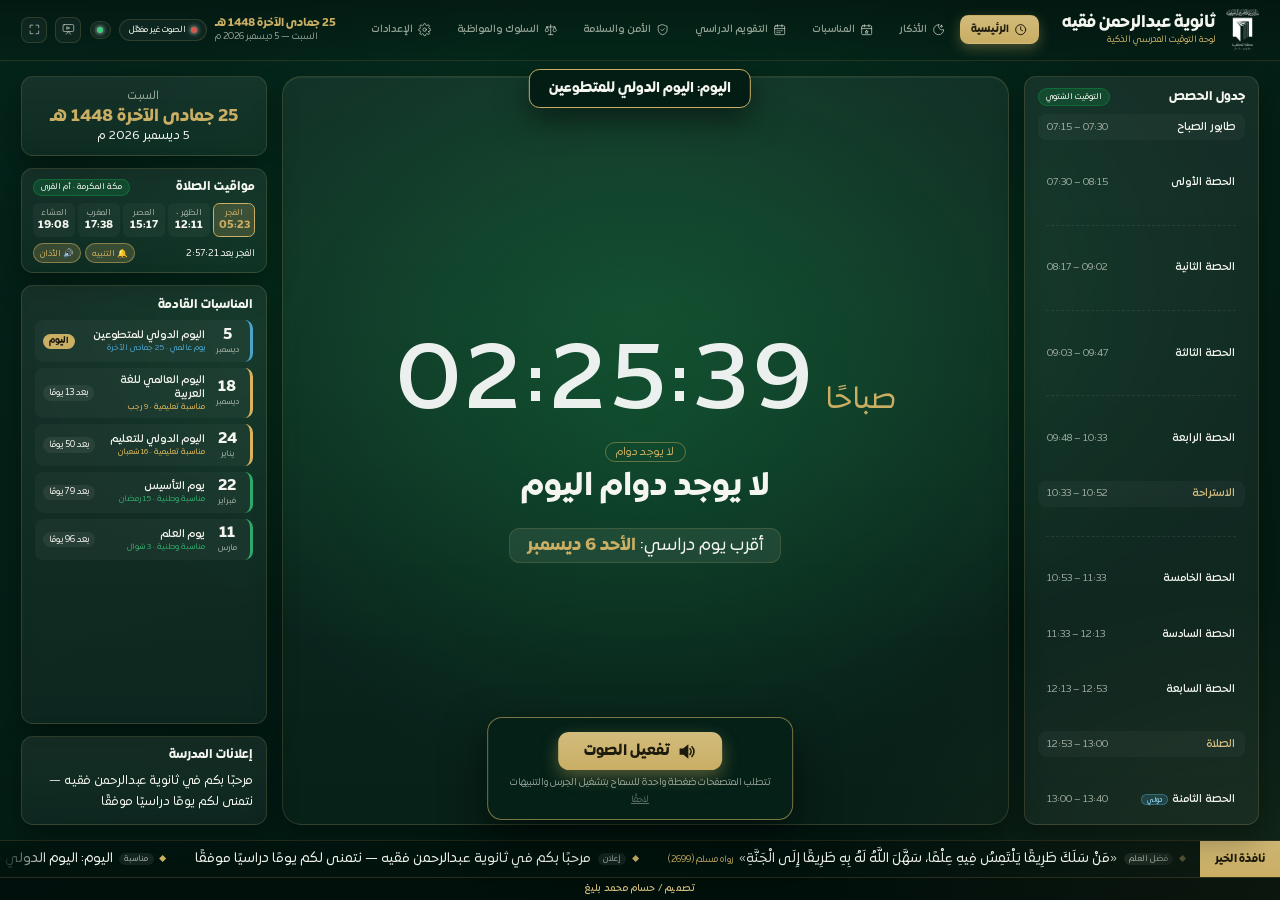
<file: index.html>
<!DOCTYPE html>
<html lang="ar" dir="rtl">
<head>
  <meta charset="UTF-8">
  <meta name="viewport" content="width=device-width, initial-scale=1">
  <title>لوحة التوقيت — ثانوية عبدالرحمن فقيه</title>
  <link rel="icon" href="assets/img/logo-green.png">
  <link rel="stylesheet" href="css/base.css">
  <link rel="stylesheet" href="css/home.css">
  <link rel="stylesheet" href="css/azkar.css">
  <link rel="stylesheet" href="css/settings.css">
  <link rel="stylesheet" href="css/pages.css">
</head>
<body>
<div class="app" id="app" data-view="home">

  <!-- ============================ الشريط العلوي ============================ -->
  <header class="topbar">
    <div class="brand">
      <img class="brand-logo" src="assets/img/logo-white.png" alt="شعار مدارس عبدالرحمن فقيه">
      <div class="brand-text">
        <div class="brand-name" data-bind="schoolName">ثانوية عبدالرحمن فقيه</div>
        <div class="brand-sub" data-bind="schoolSubtitle">لوحة التوقيت المدرسي الذكية</div>
      </div>
    </div>

    <nav class="tabs" id="tabs" aria-label="التبويبات الرئيسية"></nav>

    <div class="status">
      <div class="dates">
        <div class="date-hijri" id="dateHijri">—</div>
        <div class="date-greg" id="dateGreg">—</div>
      </div>
      <button class="status-btn" id="soundStatus" title="حالة الصوت">
        <span class="dot"></span><span class="status-label">الصوت متوقف</span>
      </button>
      <span class="status-pill" id="netStatus" title="حالة الاتصال"><span class="dot"></span></span>
      <button class="icon-btn present-btn" id="presentBtn" title="العرض التلقائي" aria-label="العرض التلقائي"></button>
      <button class="icon-btn" id="fullscreenBtn" title="ملء الشاشة (F)" aria-label="ملء الشاشة"></button>
    </div>
  </header>

  <!-- ================= شريط التوقيت المصغّر (يظهر في كل التبويبات عدا الرئيسية) ================= -->
  <div class="time-strip" id="timeStrip" aria-live="polite">
    <div class="ts-clock"><span id="tsClock">--:--:--</span><small id="tsSuffix"></small></div>
    <div class="ts-sep"></div>
    <div class="ts-period" id="tsPeriod">—</div>
    <div class="ts-count" id="tsCount">--:--</div>
    <div class="ts-bar"><span id="tsBar"></span></div>
    <div class="ts-next" id="tsNext"></div>
    <button class="ts-home" id="tsHome">العودة للتوقيت</button>
  </div>

  <!-- ============================ المحتوى ============================ -->
  <main class="views" id="views">

    <!-- الرئيسية -->
    <section class="view view-home" id="view-home" data-view="home">
      <aside class="panel schedule-panel">
        <div class="panel-head">
          <h2>جدول الحصص</h2>
          <span class="chip" id="profileChip">التوقيت الشتوي</span>
        </div>
        <ol class="schedule" id="scheduleList"></ol>
      </aside>

      <div class="hero" id="hero">
        <div class="hero-clock">
          <span class="hero-clock-time" id="clock">--:--:--</span>
          <span class="hero-clock-suffix" id="clockSuffix"></span>
        </div>
        <div class="hero-state">
          <span class="hero-kind" id="stateKind">الحصة الحالية</span>
          <h1 class="hero-title" id="stateTitle">—</h1>
        </div>
        <div class="hero-countdown-wrap">
          <div class="hero-countdown-label" id="countdownLabel">الوقت المتبقي</div>
          <div class="hero-countdown" id="countdown">--:--</div>
          <div class="hero-message" id="heroMessage"></div>
        </div>
        <div class="progress" id="progress"><span id="progressBar"></span></div>
        <div class="hero-times" id="heroTimes">
          <div><small>البداية</small><b id="startTime">--:--</b></div>
          <div><small>النهاية</small><b id="endTime">--:--</b></div>
        </div>
        <div class="hero-next" id="heroNext"></div>
        <div class="final-banner" id="finalBanner">تبقّت أقل من دقيقة على نهاية الفترة</div>
      </div>

      <aside class="side-col">
        <section class="panel azkar-mini" id="azkarMini" hidden>
          <div class="panel-head"><h2>أذكار الصباح</h2><span class="chip chip-gold">الطابور الصباحي</span></div>
          <div class="azkar-mini-body">
            <p class="azkar-mini-text" id="azkarMiniText"></p>
            <div class="azkar-mini-meta"><span id="azkarMiniCount"></span><span id="azkarMiniSource"></span></div>
          </div>
        </section>
        <section class="panel date-panel" id="datePanel">
          <div class="date-big-day" id="dayName">—</div>
          <div class="date-big-hijri" id="bigHijri">—</div>
          <div class="date-big-greg" id="bigGreg">—</div>
        </section>
        <section class="panel prayer-panel" id="prayerPanel"></section>
        <section class="panel occasions-panel" id="occasionsPanel">
          <div class="panel-head"><h2>المناسبات القادمة</h2></div>
          <ul class="occasions" id="occasionsList"></ul>
        </section>
        <section class="panel announce-panel">
          <div class="panel-head"><h2>إعلانات المدرسة</h2></div>
          <p class="announce-text" id="announceText"></p>
        </section>
      </aside>
    </section>

    <!-- الأذكار -->
    <section class="view view-azkar" id="view-azkar" data-view="azkar"></section>

    <!-- المناسبات، التقويم الدراسي، السلامة، السلوك -->
    <section class="view view-page" id="view-occasions" data-view="occasions"></section>
    <section class="view view-page" id="view-academic" data-view="academic"></section>
    <section class="view view-page" id="view-safety" data-view="safety"></section>
    <section class="view view-page" id="view-conduct" data-view="conduct"></section>

    <!-- الإعدادات -->
    <section class="view view-settings" id="view-settings" data-view="settings"></section>
  </main>

  <!-- ============================ الشريط المتحرك ============================ -->
  <div class="ticker" id="ticker">
    <div class="ticker-label">نافذة الخير</div>
    <div class="ticker-viewport"><div class="ticker-track" id="tickerTrack"></div></div>
  </div>

  <!-- ============================ التذييل الثابت ============================ -->
  <footer class="credit">تصميم / حسام محمد بليغ</footer>
</div>

<!-- زر تفعيل الصوت -->
<div class="sound-gate" id="soundGate">
  <button class="sound-gate-btn" id="soundGateBtn">
    <svg viewBox="0 0 24 24" aria-hidden="true"><path d="M4 9v6h4l5 4V5L8 9H4z"/><path d="M16 8.5a5 5 0 0 1 0 7M18.5 6a8.5 8.5 0 0 1 0 12" fill="none"/></svg>
    تفعيل الصوت
  </button>
  <p>تتطلب المتصفحات ضغطة واحدة للسماح بتشغيل الجرس والتنبيهات</p>
  <button class="sound-gate-later" id="soundGateLater">لاحقًا</button>
</div>

<!-- شريط الأذان -->
<div class="adhan-bar" id="adhanBar" hidden>
  <div><b id="adhanText"></b><small id="adhanNote"></small></div>
  <button class="btn btn-gold" id="adhanStop">إيقاف الأذان</button>
  <button class="btn" id="adhanClose">إغلاق</button>
</div>

<!-- إشعار التنبيه -->
<div class="toast" id="toast" role="status"></div>
<div class="sim-badge" id="simBadge" hidden></div>

<script src="js/config/default-settings.js"></script>
<script src="js/data/azkar.js"></script>
<script src="js/data/hadith.js"></script>
<script src="js/data/occasions.js"></script>
<script src="js/data/academic-calendar.js"></script>
<script src="js/data/safety.js"></script>
<script src="js/data/conduct.js"></script>
<script src="js/core/time.js"></script>
<script src="js/core/alerts.js"></script>
<script src="js/core/prayer.js"></script>
<script src="js/core/store.js"></script>
<script src="js/core/audio.js"></script>
<script src="js/ui/icons.js"></script>
<script src="js/ui/content.js"></script>
<script src="js/ui/home.js"></script>
<script src="js/ui/azkar.js"></script>
<script src="js/ui/calendar.js"></script>
<script src="js/ui/slides.js"></script>
<script src="js/ui/occasions.js"></script>
<script src="js/ui/academic.js"></script>
<script src="js/ui/safety.js"></script>
<script src="js/ui/conduct.js"></script>
<script src="js/ui/presentation.js"></script>
<script src="js/ui/settings.js"></script>
<script src="js/app.js"></script>
</body>
</html>
</file>
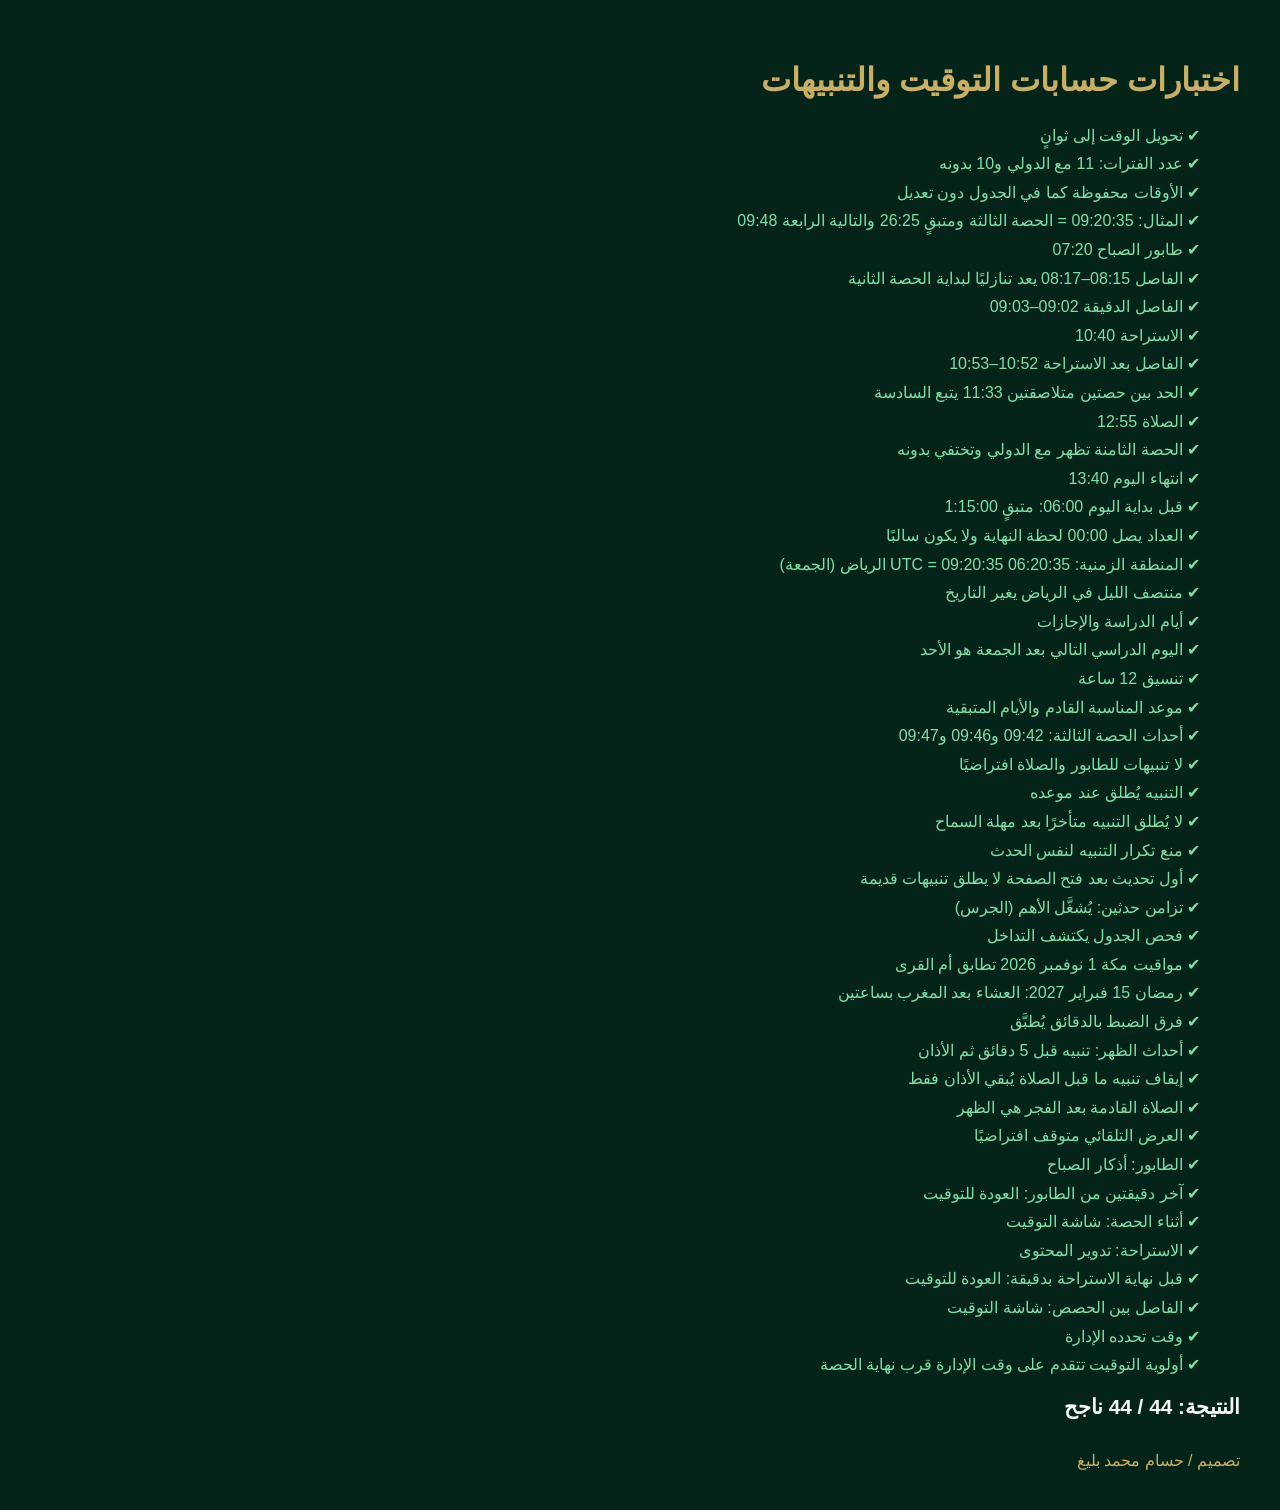
<file: tests/tests.html>
<!DOCTYPE html>
<html lang="ar" dir="rtl">
<head>
<meta charset="UTF-8">
<title>اختبارات التوقيت — ثانوية عبدالرحمن فقيه</title>
<style>
  body { font-family: 'Segoe UI', Tahoma, sans-serif; background: #04241a; color: #f4f6ef; padding: 2rem; }
  h1 { color: #c9ae63; }
  li { padding: .3rem 0; list-style: none; }
  .ok { color: #7fe0a6; } .fail { color: #f6b3a8; }
  small { display: block; color: #f6b3a8; margin-inline-start: 1.5rem; }
  #sum { font-size: 1.3rem; font-weight: bold; margin-top: 1rem; }
  footer { margin-top: 2rem; color: #c9ae63; }
</style>
</head>
<body>
<h1>اختبارات حسابات التوقيت والتنبيهات</h1>
<ul id="out"></ul>
<div id="sum"></div>
<footer>تصميم / حسام محمد بليغ</footer>
<script src="../js/config/default-settings.js"></script>
<script src="../js/core/time.js"></script>
<script src="../js/core/alerts.js"></script>
<script src="../js/ui/presentation.js"></script>
<script src="../js/core/prayer.js"></script>
<script src="timing.spec.js"></script>
<script>
  var out = document.getElementById('out');
  var r = FakiehTests.runTests(FakiehTime, FakiehAlerts, FAKIEH_DEFAULTS, function (ok, name, err) {
    var li = document.createElement('li');
    li.className = ok ? 'ok' : 'fail';
    li.textContent = (ok ? '✔ ' : '✘ ') + name;
    if (err) { var s = document.createElement('small'); s.textContent = err; li.appendChild(s); }
    out.appendChild(li);
  });
  document.getElementById('sum').textContent = 'النتيجة: ' + r.passed + ' / ' + r.total + ' ناجح' + (r.failed ? ' — ' + r.failed + ' فاشل' : '');
</script>
</body>
</html>
</file>
<file: css/base.css>
/* =========================================================================
   الأساس: الخطوط، الألوان، التخطيط العام، الشريط العلوي، التبويبات، التذييل
   كل المقاسات بوحدة rem، وحجم rem يتناسب مع الشاشة (16px عند 1920×1080 و32px عند 4K)
   ========================================================================= */
@font-face { font-family: 'Expo Arabic'; src: url('../fonts/ExpoArabic-Book.ttf') format('truetype'); font-weight: 400; font-display: swap; }
@font-face { font-family: 'Expo Arabic'; src: url('../fonts/ExpoArabic-Medium.ttf') format('truetype'); font-weight: 500; font-display: swap; }
@font-face { font-family: 'Expo Arabic'; src: url('../fonts/ExpoArabic-Bold.otf') format('opentype'); font-weight: 700; font-display: swap; }

:root {
  /* تُستبدل من لوحة الإعدادات */
  --bg: #04241a;
  --primary: #127a3e;
  --gold: #c9ae63;

  --bg-deep: color-mix(in srgb, var(--bg) 70%, #000);
  --gold-soft: color-mix(in srgb, var(--gold) 22%, transparent);
  --text: #f4f6ef;
  --muted: rgba(238, 240, 227, .62);
  --faint: rgba(238, 240, 227, .38);
  --line: rgba(201, 174, 99, .18);
  --glass: rgba(255, 255, 255, .045);
  --glass-strong: rgba(255, 255, 255, .075);
  --shadow: 0 1.2rem 2.8rem rgba(0, 0, 0, .35);
  --radius: 1.1rem;
  --ease: cubic-bezier(.22, .8, .24, 1);

  --font: 'Expo Arabic', 'Segoe UI', Tahoma, sans-serif;
  font-size: max(10px, min(calc(100vw / 120), calc(100vh / 67.5)));
}

* { box-sizing: border-box; margin: 0; padding: 0; }
html, body { height: 100%; }
body {
  font-family: var(--font);
  color: var(--text);
  background:
    radial-gradient(ellipse 70% 60% at 50% 35%, color-mix(in srgb, var(--primary) 32%, transparent), transparent 70%),
    radial-gradient(ellipse 50% 50% at 100% 100%, color-mix(in srgb, var(--gold) 9%, transparent), transparent 70%),
    linear-gradient(160deg, var(--bg) 0%, var(--bg-deep) 100%);
  background-color: var(--bg);
  overflow: hidden;
  -webkit-font-smoothing: antialiased;
}
button, input, select, textarea { font-family: inherit; font-size: inherit; color: inherit; }
button { cursor: pointer; }
[hidden] { display: none !important; }
.num { font-feature-settings: 'tnum'; }

/* ============================ التخطيط العام ============================ */
.app {
  height: 100vh;
  display: grid;
  grid-template-rows: auto auto 1fr auto auto;
  grid-template-areas: 'top' 'strip' 'main' 'ticker' 'credit';
}
.topbar { grid-area: top; }
.time-strip { grid-area: strip; }
.views { grid-area: main; min-height: 0; position: relative; }
.ticker { grid-area: ticker; }
.credit { grid-area: credit; }

/* ============================ الشريط العلوي ============================ */
.topbar {
  display: flex; align-items: center; gap: 1.6rem;
  padding: .8rem 2rem;
  background: linear-gradient(180deg, rgba(0,0,0,.28), rgba(0,0,0,.08));
  border-bottom: 1px solid var(--line);
}
.brand { display: flex; align-items: center; gap: .9rem; flex-shrink: 0; }
.brand-logo { height: 4rem; width: auto; display: block; }
.brand-name { font-size: 1.55rem; font-weight: 700; line-height: 1.2; white-space: nowrap; }
.brand-sub { font-size: .85rem; color: var(--gold); white-space: nowrap; }

.tabs { display: flex; gap: .3rem; flex: 1; justify-content: center; min-width: 0; }
.tab {
  display: flex; align-items: center; gap: .5rem;
  padding: .65rem .95rem; border-radius: .8rem;
  background: transparent; border: 1px solid transparent;
  color: var(--muted); font-size: .95rem; font-weight: 500; white-space: nowrap;
  transition: color .25s var(--ease), background .25s var(--ease), border-color .25s var(--ease);
}
.tab svg { width: 1.25rem; height: 1.25rem; flex-shrink: 0; }
.tab:hover { color: var(--text); background: var(--glass); }
.tab.active {
  color: #1d1a0e; font-weight: 700;
  background: linear-gradient(180deg, color-mix(in srgb, var(--gold) 100%, #fff 18%), var(--gold));
  box-shadow: 0 .4rem 1.2rem color-mix(in srgb, var(--gold) 35%, transparent);
}

.status { display: flex; align-items: center; gap: .8rem; flex-shrink: 0; }
.dates { text-align: left; line-height: 1.35; }
.date-hijri { font-size: 1.05rem; font-weight: 700; color: var(--gold); white-space: nowrap; }
.date-greg { font-size: .85rem; color: var(--muted); white-space: nowrap; }
.status-btn, .status-pill {
  display: inline-flex; align-items: center; gap: .45rem;
  padding: .45rem .8rem; border-radius: 2rem; font-size: .8rem;
  background: var(--glass); border: 1px solid var(--line); white-space: nowrap;
}
.status-pill { padding: .45rem .6rem; }
.dot { width: .6rem; height: .6rem; border-radius: 50%; background: #d65a4a; box-shadow: 0 0 .5rem currentColor; flex-shrink: 0; }
.ok .dot { background: #3fcf7c; }
.icon-btn {
  width: 2.4rem; height: 2.4rem; border-radius: .7rem; display: grid; place-items: center;
  background: var(--glass); border: 1px solid var(--line); color: var(--muted);
}
.icon-btn:hover { color: var(--text); }
.icon-btn svg { width: 1.2rem; height: 1.2rem; }

/* ============================ اللوحات الزجاجية ============================ */
.panel {
  background: linear-gradient(180deg, var(--glass-strong), var(--glass));
  border: 1px solid var(--line);
  border-radius: var(--radius);
  box-shadow: var(--shadow);
  backdrop-filter: blur(6px);
  padding: 1.1rem 1.2rem;
  min-height: 0;
}
.panel-head { display: flex; align-items: center; justify-content: space-between; gap: .6rem; margin-bottom: .8rem; }
.panel-head h2 { font-size: 1.15rem; font-weight: 700; }
.chip {
  font-size: .75rem; padding: .25rem .65rem; border-radius: 2rem; white-space: nowrap;
  background: color-mix(in srgb, var(--primary) 35%, transparent); border: 1px solid color-mix(in srgb, var(--primary) 70%, transparent);
}
.chip-gold { background: var(--gold-soft); border-color: color-mix(in srgb, var(--gold) 55%, transparent); color: var(--gold); }

/* ============================ العرض والانتقالات ============================ */
.view { position: absolute; inset: 0; opacity: 0; visibility: hidden; transform: translateY(.6rem); transition: opacity .35s var(--ease), transform .35s var(--ease), visibility 0s .35s; }
.view.active { opacity: 1; visibility: visible; transform: none; transition: opacity .35s var(--ease), transform .35s var(--ease); }

/* ============================ شريط التوقيت المصغّر ============================ */
.time-strip {
  display: none; align-items: center; gap: 1.2rem;
  padding: .55rem 2rem;
  background: linear-gradient(90deg, rgba(0,0,0,.25), color-mix(in srgb, var(--primary) 18%, transparent), rgba(0,0,0,.25));
  border-bottom: 1px solid var(--line);
}
.app:not([data-view="home"]) .time-strip { display: flex; }
.ts-clock { font-size: 1.5rem; font-weight: 700; font-feature-settings: 'tnum'; white-space: nowrap; }
.ts-clock small { font-size: .8rem; color: var(--muted); margin-inline-start: .35rem; font-weight: 400; }
.ts-sep { width: 1px; height: 1.8rem; background: var(--line); }
.ts-period { font-size: 1.15rem; font-weight: 500; white-space: nowrap; }
.ts-count { font-size: 2rem; font-weight: 700; font-feature-settings: 'tnum'; transition: color 1s linear; min-width: 6rem; text-align: center; }
.ts-bar { flex: 1; height: .45rem; border-radius: 1rem; background: rgba(255,255,255,.08); overflow: hidden; min-width: 4rem; }
.ts-bar span { display: block; height: 100%; width: 0; background: linear-gradient(270deg, var(--primary), var(--gold)); border-radius: inherit; transition: width .9s linear; margin-inline-start: 0; }
.ts-next { font-size: .95rem; color: var(--muted); white-space: nowrap; }
.ts-home {
  padding: .4rem .9rem; border-radius: .6rem; font-size: .85rem;
  background: var(--gold-soft); border: 1px solid color-mix(in srgb, var(--gold) 50%, transparent); color: var(--gold);
}
.time-strip.final .ts-count { animation: softPulse 1.6s ease-in-out infinite; }

/* ============================ الشريط المتحرك ============================ */
.ticker {
  display: flex; align-items: stretch; height: 3.4rem;
  background: linear-gradient(180deg, rgba(0,0,0,.22), rgba(0,0,0,.35));
  border-top: 1px solid var(--line);
}
.ticker[hidden] { display: none !important; }
.ticker-label {
  display: flex; align-items: center; padding: 0 1.4rem; flex-shrink: 0;
  background: linear-gradient(180deg, color-mix(in srgb, var(--gold) 100%, #fff 12%), var(--gold));
  color: #1d1a0e; font-weight: 700; font-size: 1.05rem;
}
.ticker-viewport { flex: 1; overflow: hidden; position: relative; display: flex; align-items: center; mask-image: linear-gradient(90deg, transparent, #000 4%, #000 96%, transparent); }
.ticker-track { position: absolute; right: 0; display: flex; white-space: nowrap; will-change: transform; }
.ticker-item { display: inline-flex; align-items: center; gap: .6rem; font-size: 1.25rem; padding-inline: 1.4rem; }
.ticker-item::before { content: ''; width: .5rem; height: .5rem; transform: rotate(45deg); background: var(--gold); flex-shrink: 0; }
.ticker-item small { font-size: .85rem; color: var(--gold); }
.ticker-item .tag { font-size: .75rem; padding: .1rem .5rem; border-radius: 1rem; background: var(--glass-strong); color: var(--muted); }
@keyframes tickerMove { from { transform: translateX(0); } to { transform: translateX(50%); } }
.ticker-static .ticker-track { position: static; animation: none !important; padding-inline: 1rem; }

/* ============================ التذييل الثابت (حقوق التصميم) ============================ */
.credit {
  display: flex; align-items: center; justify-content: center;
  height: 2.2rem; font-size: .9rem; font-weight: 500; letter-spacing: .02em;
  color: color-mix(in srgb, var(--gold) 85%, #fff);
  background: rgba(0,0,0,.42);
  border-top: 1px solid var(--line);
  position: relative; z-index: 50;
}

/* ============================ زر تفعيل الصوت ============================ */
.sound-gate {
  position: fixed; left: 50%; bottom: 7.5rem; transform: translateX(-50%);
  z-index: 200; display: flex; flex-direction: column; align-items: center; gap: .6rem;
  padding: 1.3rem 2rem; border-radius: 1.4rem; text-align: center;
  background: color-mix(in srgb, var(--bg) 88%, #000); border: 1px solid color-mix(in srgb, var(--gold) 60%, transparent);
  box-shadow: 0 1.5rem 4rem rgba(0,0,0,.55);
  animation: rise .5s var(--ease);
}
.sound-gate p { font-size: .9rem; color: var(--muted); }
.sound-gate-btn {
  display: inline-flex; align-items: center; gap: .7rem;
  padding: .9rem 2.4rem; border-radius: 1rem; border: 0;
  font-size: 1.4rem; font-weight: 700; color: #1d1a0e;
  background: linear-gradient(180deg, color-mix(in srgb, var(--gold) 100%, #fff 20%), var(--gold));
  box-shadow: 0 .6rem 1.6rem color-mix(in srgb, var(--gold) 40%, transparent);
}
.sound-gate-btn svg { width: 1.8rem; height: 1.8rem; fill: currentColor; stroke: currentColor; stroke-width: 2; stroke-linecap: round; }
.sound-gate-later { background: none; border: 0; color: var(--faint); font-size: .85rem; text-decoration: underline; }

/* ============================ الإشعار ============================ */
.toast {
  position: fixed; top: 6.5rem; left: 50%; transform: translate(-50%, -1rem);
  z-index: 300; padding: .9rem 1.8rem; border-radius: 1rem;
  font-size: 1.3rem; font-weight: 700; opacity: 0; pointer-events: none;
  background: color-mix(in srgb, var(--bg) 80%, #000); border: 1px solid var(--gold);
  box-shadow: 0 1rem 3rem rgba(0,0,0,.5);
  transition: opacity .4s var(--ease), transform .4s var(--ease);
}
.toast.show { opacity: 1; transform: translate(-50%, 0); }
.adhan-bar {
  position: fixed; top: 6.5rem; left: 50%; transform: translateX(-50%); z-index: 310;
  display: flex; align-items: center; gap: 1rem; padding: 1rem 1.6rem; border-radius: 1.2rem;
  background: color-mix(in srgb, var(--bg) 75%, #000); border: 2px solid var(--gold);
  box-shadow: 0 1.2rem 3.5rem rgba(0,0,0,.6); animation: rise .5s var(--ease);
}
.adhan-bar b { display: block; font-size: 1.7rem; color: var(--gold); }
.adhan-bar small { display: block; font-size: .85rem; color: var(--muted); }
.adhan-bar small:empty { display: none; }
.sim-badge {
  position: fixed; bottom: 6rem; right: 1rem; z-index: 300;
  padding: .4rem .9rem; border-radius: .6rem; font-size: .8rem;
  background: #7a3b12; border: 1px solid #e0904a;
}

/* ============================ عناصر عامة ============================ */
.btn {
  display: inline-flex; align-items: center; justify-content: center; gap: .45rem;
  padding: .55rem 1.1rem; border-radius: .7rem; font-size: .95rem; font-weight: 500;
  background: var(--glass-strong); border: 1px solid var(--line); color: var(--text);
  transition: background .2s, border-color .2s;
}
.btn:hover { background: rgba(255,255,255,.12); border-color: color-mix(in srgb, var(--gold) 45%, transparent); }
.btn svg { width: 1.15rem; height: 1.15rem; }
.btn-gold { background: linear-gradient(180deg, color-mix(in srgb, var(--gold) 100%, #fff 15%), var(--gold)); color: #1d1a0e; border-color: transparent; font-weight: 700; }
.btn-gold:hover { background: var(--gold); }
.btn-danger { border-color: rgba(214, 90, 74, .5); color: #f2a497; }
.btn.on { background: var(--gold-soft); border-color: var(--gold); color: var(--gold); }

@keyframes softPulse { 0%, 100% { opacity: 1; } 50% { opacity: .55; } }
@keyframes rise { from { opacity: 0; transform: translate(-50%, 1rem); } to { opacity: 1; transform: translate(-50%, 0); } }

/* ============================ الشاشات الصغيرة ============================ */
@media (max-width: 1100px), (max-height: 600px) {
  :root { font-size: 14px; }
  body { overflow: auto; }
  .app { height: auto; min-height: 100vh; }
  .views { min-height: 70vh; }
  .view { position: relative; inset: auto; display: none; }
  .view.active { display: block; }
  .topbar { flex-wrap: wrap; gap: .8rem; padding: .8rem 1rem; }
  .tabs { order: 3; flex-basis: 100%; overflow-x: auto; justify-content: flex-start; }
  .status { margin-inline-start: auto; }
  .time-strip { flex-wrap: wrap; padding: .5rem 1rem; }
  .credit { position: sticky; bottom: 0; }
}
@media (prefers-reduced-motion: reduce) {
  *, *::before, *::after { animation-duration: .01ms !important; transition-duration: .01ms !important; }
}
</file>
<file: css/home.css>
/* =========================================================================
   الرئيسية: الجدول (يمين) — الساعة والعداد (الوسط) — التقويم والإعلانات (يسار)
   ========================================================================= */
.view-home {
  display: grid;
  grid-template-columns: 22rem 1fr 23rem;
  gap: 1.4rem;
  padding: 1.4rem 2rem;
}

/* ---------------------------- جدول الحصص ---------------------------- */
.schedule-panel { display: flex; flex-direction: column; overflow: hidden; }
.schedule { list-style: none; display: flex; flex-direction: column; gap: .32rem; flex: 1; min-height: 0; justify-content: space-between; }
.sched-row {
  display: grid; grid-template-columns: 1fr auto; align-items: center; gap: .4rem;
  padding: .52rem .8rem; border-radius: .75rem;
  border: 1px solid transparent;
  transition: background .4s var(--ease), border-color .4s var(--ease), opacity .4s;
}
.sched-name { font-size: 1.02rem; font-weight: 500; display: flex; align-items: center; gap: .45rem; white-space: nowrap; overflow: hidden; text-overflow: ellipsis; }
.sched-time { font-size: .92rem; color: var(--muted); font-feature-settings: 'tnum'; direction: ltr; white-space: nowrap; }
.sched-row.done { opacity: .42; }
.sched-row.type-break, .sched-row.type-prayer, .sched-row.type-assembly { background: rgba(255,255,255,.03); }
.sched-row.type-break .sched-name, .sched-row.type-prayer .sched-name { color: color-mix(in srgb, var(--gold) 80%, #fff); }
.sched-row.next { border-color: color-mix(in srgb, var(--primary) 70%, transparent); border-style: dashed; }
.sched-row.current {
  background: linear-gradient(270deg, color-mix(in srgb, var(--gold) 30%, transparent), color-mix(in srgb, var(--gold) 8%, transparent));
  border-color: var(--gold);
  box-shadow: 0 0 1.4rem color-mix(in srgb, var(--gold) 22%, transparent);
}
.sched-row.current .sched-name { font-weight: 700; color: #fff; }
.sched-row.current .sched-time { color: var(--gold); }
.sched-row.current .sched-name::before { content: ''; width: .55rem; height: .55rem; border-radius: 50%; background: var(--gold); box-shadow: 0 0 .6rem var(--gold); animation: softPulse 2s infinite; }
.badge-intl { font-size: .65rem; padding: .08rem .45rem; border-radius: 1rem; background: rgba(74,163,201,.2); color: #8fd0ea; border: 1px solid rgba(74,163,201,.45); }
.sched-gap { height: 0; border-top: 1px dashed rgba(255,255,255,.08); margin: 0 .8rem; position: relative; }
.sched-gap.current { border-top-color: var(--gold); }

/* ---------------------------- القلب: الساعة والعداد ---------------------------- */
.hero {
  position: relative;
  display: flex; flex-direction: column; align-items: center; justify-content: center;
  gap: 1rem; padding: 1.5rem 2rem;
  border-radius: 1.8rem;
  background:
    radial-gradient(ellipse 80% 70% at 50% 45%, color-mix(in srgb, var(--primary) 26%, transparent), transparent 75%),
    linear-gradient(180deg, rgba(255,255,255,.06), rgba(255,255,255,.02));
  border: 1px solid var(--line);
  box-shadow: var(--shadow), inset 0 1px 0 rgba(255,255,255,.06);
  min-height: 0; overflow: hidden;
  transition: border-color 1s, box-shadow 1s;
}
.hero-clock { display: flex; align-items: baseline; gap: .8rem; direction: ltr; }
.hero-clock-time { font-size: 8.8rem; font-weight: 500; letter-spacing: .04em; font-feature-settings: 'tnum'; color: rgba(255,255,255,.92); line-height: 1; }
.hero-clock-suffix { font-size: 2.8rem; color: var(--gold); direction: rtl; }

.hero-state { text-align: center; }
.hero-kind { display: inline-block; font-size: 1.05rem; color: var(--gold); padding: .2rem 1rem; border-radius: 2rem; border: 1px solid color-mix(in srgb, var(--gold) 45%, transparent); margin-bottom: .5rem; }
.hero-title { font-size: 3.4rem; font-weight: 700; line-height: 1.2; }

.hero-countdown-wrap { text-align: center; }
.hero-countdown-label { font-size: 1.25rem; color: var(--muted); }
.hero-countdown {
  font-size: 14.5rem; font-weight: 700; line-height: .95;
  font-feature-settings: 'tnum'; direction: ltr; letter-spacing: .02em;
  color: #fff;
  text-shadow: 0 .6rem 2.4rem rgba(0,0,0,.35);
  transition: color 1s linear, text-shadow 1s linear, font-size .4s var(--ease);
}
.hero-countdown.long { font-size: 11.5rem; }
.hero-countdown span { display: inline-block; width: .6em; text-align: center; }
.hero-countdown span.colon { width: .32em; position: relative; top: -.06em; }
.hero-message { font-size: 3rem; font-weight: 700; color: var(--gold); line-height: 1.5; }
.hero-message:empty { display: none; }

.progress { width: min(100%, 52rem); height: .9rem; border-radius: 1rem; background: rgba(255,255,255,.08); overflow: hidden; box-shadow: inset 0 1px 3px rgba(0,0,0,.4); }
.progress span { display: block; height: 100%; width: 0; border-radius: inherit; background: linear-gradient(270deg, var(--primary), color-mix(in srgb, var(--primary) 50%, var(--gold)), var(--gold)); transition: width .9s linear; }

.hero-times { display: flex; gap: 3rem; }
.hero-times div { display: flex; flex-direction: column; align-items: center; gap: .1rem; }
.hero-times small { font-size: .95rem; color: var(--muted); }
.hero-times b { font-size: 1.9rem; font-weight: 700; font-feature-settings: 'tnum'; direction: ltr; }
.hero-next {
  font-size: 1.6rem; padding: .6rem 1.6rem; border-radius: 1rem;
  background: var(--glass-strong); border: 1px solid var(--line);
}
.hero-next:empty { display: none; }
.hero-next b { color: var(--gold); font-weight: 700; }

/* حالات العداد */
.hero.warn { border-color: color-mix(in srgb, var(--gold) 60%, transparent); }
.hero.final { border-color: var(--gold); box-shadow: var(--shadow), 0 0 0 .25rem color-mix(in srgb, var(--gold) 25%, transparent), 0 0 4rem color-mix(in srgb, var(--gold) 25%, transparent); }
.hero.final .hero-countdown { animation: softPulse 1.6s ease-in-out infinite; }
.final-banner {
  position: absolute; top: 1rem; left: 50%; transform: translate(-50%, -150%);
  padding: .5rem 1.4rem; border-radius: 2rem; font-size: 1.1rem; font-weight: 700;
  background: var(--gold); color: #1d1a0e; opacity: 0;
  transition: transform .5s var(--ease), opacity .5s var(--ease);
}
.hero.final .final-banner { transform: translate(-50%, 0); opacity: 1; }
.hero.idle .hero-countdown-wrap .hero-countdown, .hero.idle .progress, .hero.idle .hero-times, .hero.idle .hero-countdown-label { display: none; }
.hero.idle .hero-title { font-size: 3rem; }

/* ---------------------------- العمود الجانبي ---------------------------- */
.side-col { display: flex; flex-direction: column; gap: 1.1rem; min-height: 0; }
.date-panel { text-align: center; padding: 1.2rem; }
.date-big-day { font-size: 1.1rem; color: var(--muted); }
.date-big-hijri { font-size: 1.6rem; white-space: nowrap; font-weight: 700; color: var(--gold); margin: .2rem 0; }
.date-big-greg { font-size: 1.15rem; }

.prayer-panel { padding: .9rem 1rem; }
.prayer-panel .panel-head { margin-bottom: .6rem; }
.pr-list { display: grid; grid-template-columns: repeat(5, 1fr); gap: .3rem; }
.pr-item { display: flex; flex-direction: column; align-items: center; gap: .1rem; padding: .4rem .1rem; border-radius: .6rem; background: rgba(255,255,255,.035); border: 1px solid transparent; }
.pr-item span { font-size: .78rem; color: var(--muted); }
.pr-item b { font-size: 1.02rem; font-feature-settings: 'tnum'; }
.pr-item.alerted span::after { content: ' •'; color: var(--gold); }
.pr-item.next { background: var(--gold-soft); border-color: var(--gold); }
.pr-item.next b, .pr-item.next span { color: var(--gold); }
.pr-foot { display: flex; align-items: center; gap: .4rem; margin-top: .6rem; }
.pr-next { flex: 1; font-size: .88rem; font-feature-settings: 'tnum'; }
.pr-tg { font-size: .78rem; padding: .3rem .6rem; border-radius: 1rem; background: rgba(255,255,255,.05); border: 1px solid var(--line); color: var(--faint); white-space: nowrap; }
.pr-tg.on { color: var(--gold); border-color: color-mix(in srgb, var(--gold) 55%, transparent); background: var(--gold-soft); }
.occasions-panel { flex: 1; overflow: hidden; display: flex; flex-direction: column; }
.occasions { list-style: none; display: flex; flex-direction: column; gap: .55rem; overflow: hidden; }
.occ {
  display: grid; grid-template-columns: auto 1fr auto; align-items: center; gap: .7rem;
  padding: .6rem .7rem; border-radius: .8rem; background: rgba(255,255,255,.035);
  border-inline-start: .3rem solid var(--occ, var(--gold));
}
.occ-date { text-align: center; line-height: 1.1; min-width: 2.8rem; }
.occ-date b { display: block; font-size: 1.45rem; font-feature-settings: 'tnum'; }
.occ-date small { font-size: .72rem; color: var(--muted); }
.occ-name { font-size: 1rem; font-weight: 500; line-height: 1.3; }
.occ-cat { font-size: .72rem; color: var(--occ); }
.occ-days { font-size: .82rem; padding: .25rem .6rem; border-radius: 1rem; background: rgba(255,255,255,.06); white-space: nowrap; }
.occ.soon .occ-days { background: var(--gold); color: #1d1a0e; font-weight: 700; }
.occ-empty { color: var(--muted); font-size: .95rem; }

.announce-text { font-size: 1.15rem; line-height: 1.7; min-height: 3.4em; transition: opacity .5s; }
.announce-text.fade { opacity: 0; }

/* أذكار الصباح أثناء الطابور (لا تحجب التوقيت) */
.azkar-mini { flex: 1.4; display: flex; flex-direction: column; min-height: 0;
  background: linear-gradient(180deg, color-mix(in srgb, var(--gold) 12%, transparent), var(--glass)); border-color: color-mix(in srgb, var(--gold) 40%, transparent); }
.azkar-mini-body { flex: 1; display: flex; flex-direction: column; justify-content: center; gap: .8rem; min-height: 0; }
.azkar-mini-text { font-size: 1.45rem; line-height: 2; text-align: center; transition: opacity .6s var(--ease); overflow: hidden; }
.azkar-mini-text.fade { opacity: 0; }
.azkar-mini-meta { display: flex; justify-content: space-between; gap: .5rem; font-size: .8rem; color: var(--muted); }
.azkar-mini-meta span:first-child { color: var(--gold); }
.app.assembly-time .date-panel { display: none; }
.app.assembly-time .occasions-panel { flex: .8; }

@media (max-width: 1100px), (max-height: 600px) {
  .view-home { grid-template-columns: 1fr; padding: 1rem; }
  .view-home.active { display: grid; }
  .hero { order: -1; }
  .hero-countdown { font-size: 7rem; }
  .hero-countdown.long { font-size: 5.5rem; }
  .hero-clock-time { font-size: 3rem; }
  .hero-title { font-size: 2.2rem; }
}
</file>
<file: css/azkar.css>
/* =========================================================================
   تبويب الأذكار — شاشة عرض كبيرة للتلفزيون + وضع الطابور الصباحي
   ========================================================================= */
.view-azkar {
  display: grid; grid-template-rows: auto 1fr; gap: 1rem;
  padding: 1.2rem 2rem 1.4rem;
}

/* ---------------------------- شريط الأدوات ---------------------------- */
.az-toolbar { display: flex; align-items: center; gap: 1rem; flex-wrap: wrap; }
.az-cats { display: flex; gap: .3rem; padding: .3rem; border-radius: 1rem; background: rgba(0,0,0,.25); border: 1px solid var(--line); }
.az-cat {
  display: flex; align-items: center; gap: .5rem;
  padding: .6rem 1.3rem; border-radius: .75rem; border: 0; background: transparent;
  color: var(--muted); font-size: 1.05rem; font-weight: 500;
  transition: background .25s var(--ease), color .25s var(--ease);
}
.az-cat svg { width: 1.2rem; height: 1.2rem; }
.az-cat.active { background: var(--gold); color: #1d1a0e; font-weight: 700; }
.az-cat .n { font-size: .75rem; opacity: .7; }
.az-spacer { flex: 1; }
.az-controls { display: flex; align-items: center; gap: .5rem; }
.az-interval { display: flex; align-items: center; gap: .4rem; font-size: .9rem; color: var(--muted); }
.az-interval select {
  padding: .45rem .6rem; border-radius: .6rem; background: rgba(0,0,0,.3); border: 1px solid var(--line);
}

/* ---------------------------- منصة العرض ---------------------------- */
.az-stage {
  position: relative; min-height: 0;
  display: grid; grid-template-columns: auto 1fr auto; align-items: center; gap: 1.2rem;
}
.az-nav {
  width: 4rem; height: 4rem; border-radius: 50%; display: grid; place-items: center;
  background: var(--glass-strong); border: 1px solid var(--line); color: var(--gold);
  transition: background .2s, transform .2s;
}
.az-nav:hover { background: var(--gold-soft); transform: scale(1.06); }
.az-nav svg { width: 1.8rem; height: 1.8rem; }

.az-card {
  position: relative; height: 100%; min-height: 0;
  display: flex; flex-direction: column;
  border-radius: 2rem; overflow: hidden;
  background:
    radial-gradient(ellipse 70% 60% at 50% 40%, color-mix(in srgb, var(--primary) 28%, transparent), transparent 75%),
    linear-gradient(180deg, rgba(255,255,255,.06), rgba(255,255,255,.015));
  border: 1px solid color-mix(in srgb, var(--gold) 35%, transparent);
  box-shadow: var(--shadow), inset 0 0 0 .5rem rgba(0,0,0,.08);
}
/* زخرفة إسلامية هندسية خفيفة */
.az-card::before {
  content: ''; position: absolute; inset: 0; pointer-events: none; opacity: .07;
  background-image: url("data:image/svg+xml,%3Csvg xmlns='http://www.w3.org/2000/svg' width='80' height='80' viewBox='0 0 80 80'%3E%3Cg fill='none' stroke='%23c9ae63' stroke-width='1.2'%3E%3Cpath d='M40 4l10 26 26 10-26 10-10 26-10-26L4 40l26-10z'/%3E%3Crect x='22' y='22' width='36' height='36' transform='rotate(45 40 40)'/%3E%3Crect x='22' y='22' width='36' height='36'/%3E%3C/g%3E%3C/svg%3E");
  background-size: 5rem 5rem;
  mask-image: radial-gradient(ellipse 75% 70% at 50% 50%, transparent 40%, #000 100%);
}
.az-corner { position: absolute; width: 6rem; height: 6rem; color: var(--gold); opacity: .55; pointer-events: none; }
.az-corner svg { width: 100%; height: 100%; }
.az-corner.tr { top: .8rem; right: .8rem; }
.az-corner.tl { top: .8rem; left: .8rem; transform: scaleX(-1); }
.az-corner.br { bottom: .8rem; right: .8rem; transform: scaleY(-1); }
.az-corner.bl { bottom: .8rem; left: .8rem; transform: scale(-1, -1); }

.az-head { display: flex; justify-content: center; align-items: center; gap: .8rem; padding: 2rem 7rem 0; }
.az-title { font-size: 1.5rem; font-weight: 700; color: var(--gold); }
.az-count { font-size: 1.05rem; padding: .3rem 1rem; border-radius: 2rem; background: var(--gold-soft); color: var(--gold); border: 1px solid color-mix(in srgb, var(--gold) 45%, transparent); }
.az-count:empty { display: none; }

.az-body { flex: 1; min-height: 0; display: flex; align-items: center; justify-content: center; padding: 1rem 7rem; }
.az-text {
  font-size: 3.6rem; line-height: 2; text-align: center; font-weight: 500;
  white-space: pre-line; max-height: 100%;
  transition: opacity .7s var(--ease), transform .7s var(--ease), filter .7s var(--ease);
}
.az-text.out { opacity: 0; transform: translateY(1rem); filter: blur(4px); }
.az-virtue { font-size: 1.2rem; color: var(--muted); text-align: center; padding: 0 7rem; margin-top: -.4rem; }
.az-virtue:empty { display: none; }

.az-foot { display: flex; align-items: center; justify-content: space-between; gap: 1rem; padding: 1rem 3rem 1.6rem; }
.az-source { font-size: 1.1rem; color: color-mix(in srgb, var(--gold) 85%, #fff); }
.az-source small { display: block; font-size: .85rem; color: var(--muted); }
.az-review { font-size: .75rem; padding: .2rem .6rem; border-radius: 1rem; border: 1px dashed rgba(255,255,255,.25); color: var(--faint); white-space: nowrap; }
.az-review.ok { border-style: solid; border-color: rgba(63,207,124,.5); color: #7fe0a6; }
.az-index { font-size: 1.5rem; font-weight: 700; font-feature-settings: 'tnum'; white-space: nowrap; }
.az-index small { font-size: 1rem; color: var(--muted); font-weight: 400; }
.az-dots { display: flex; gap: .35rem; flex-wrap: wrap; justify-content: center; flex: 1; }
.az-dot { width: .55rem; height: .55rem; border-radius: 50%; background: rgba(255,255,255,.18); border: 0; padding: 0; transition: background .3s, transform .3s; }
.az-dot.active { background: var(--gold); transform: scale(1.4); }

.az-timer { position: absolute; bottom: 0; right: 0; left: 0; height: .3rem; background: rgba(255,255,255,.05); }
.az-timer span { display: block; height: 100%; width: 0; background: var(--gold); opacity: .7; }
@keyframes azTimer { from { width: 0; } to { width: 100%; } }
.az-empty { font-size: 1.6rem; color: var(--muted); text-align: center; }

/* ---------------------------- وضع العرض المركّز / الطابور ---------------------------- */
.app.azkar-focus .topbar,
.app.azkar-focus .ticker { display: none; }
.app.azkar-focus .view-azkar { padding: 1rem 1.6rem; grid-template-rows: 1fr; }
.app.azkar-focus .az-toolbar {
  position: absolute; z-index: 5; top: 1.6rem; left: 50%; transform: translateX(-50%);
  opacity: 0; transition: opacity .3s; padding: .4rem; border-radius: 1rem; background: rgba(0,0,0,.55);
}
.app.azkar-focus .az-toolbar:hover, .app.azkar-focus.show-controls .az-toolbar { opacity: 1; }
.app.azkar-focus .az-text { font-size: 4.6rem; }
.app.azkar-focus .time-strip { padding: .8rem 2.4rem; }
.app.azkar-focus .ts-clock { font-size: 2.2rem; }
.app.azkar-focus .ts-period { font-size: 1.6rem; }
.app.azkar-focus .ts-count { font-size: 3rem; }
.app.azkar-focus .ts-next { font-size: 1.2rem; }

.assembly-banner {
  display: none; align-items: center; gap: .8rem;
  font-size: 1.3rem; font-weight: 700; color: var(--gold);
}
.assembly-banner svg { width: 1.6rem; height: 1.6rem; }
.app.assembly-mode .assembly-banner { display: flex; }

@media (max-width: 1100px), (max-height: 600px) {
  .view-azkar.active { display: grid; }
  .az-stage { grid-template-columns: 1fr; }
  .az-nav { display: none; }
  .az-card { min-height: 60vh; }
  .az-head, .az-body, .az-virtue { padding-inline: 1.5rem; }
  .az-text { font-size: 2rem; }
  .az-foot { flex-wrap: wrap; padding: 1rem 1.5rem 1.4rem; }
}
</file>
<file: css/settings.css>
/* =========================================================================
   لوحة الإعدادات
   ========================================================================= */
.view-settings { display: grid; grid-template-columns: 17rem 1fr; gap: 1.4rem; padding: 1.4rem 2rem; }
.s-nav { display: flex; flex-direction: column; gap: .3rem; padding: .8rem; border-radius: var(--radius); background: rgba(0,0,0,.2); border: 1px solid var(--line); align-self: start; }
.s-nav button { text-align: right; padding: .75rem 1rem; border-radius: .7rem; border: 0; background: transparent; color: var(--muted); font-size: 1rem; }
.s-nav button:hover { background: var(--glass); color: var(--text); }
.s-nav button.active { background: var(--gold); color: #1d1a0e; font-weight: 700; }
.s-nav-note { font-size: .78rem; color: var(--faint); padding: .6rem 1rem 0; }

.s-body { overflow-y: auto; min-height: 0; padding-inline-end: .6rem; scrollbar-color: var(--line) transparent; }
.s-title { font-size: 1.7rem; margin-bottom: 1rem; }
.s-card { background: var(--glass); border: 1px solid var(--line); border-radius: var(--radius); padding: 1.2rem 1.4rem; margin-bottom: 1rem; }
.s-card h3 { font-size: 1.15rem; color: var(--gold); margin-bottom: .8rem; }
.s-card h4 { font-size: 1rem; margin: 1rem 0 .6rem; }
.s-note { font-size: .88rem; color: var(--muted); margin: -.3rem 0 .9rem; line-height: 1.7; }
.s-list { padding-inline-start: 1.2rem; display: flex; flex-direction: column; gap: .45rem; font-size: .95rem; line-height: 1.7; }
.s-list code { direction: ltr; display: inline-block; background: rgba(0,0,0,.35); padding: .05rem .4rem; border-radius: .3rem; font-size: .85rem; }
.s-warn { padding: .7rem 1rem; border-radius: .7rem; background: rgba(214,90,74,.14); border: 1px solid rgba(214,90,74,.4); color: #f6b3a8; margin-bottom: .8rem; font-size: .92rem; }
.s-ok { padding: .5rem 1rem; border-radius: .7rem; background: rgba(63,207,124,.1); border: 1px solid rgba(63,207,124,.3); color: #8fe2b2; margin-bottom: .8rem; font-size: .9rem; }
.s-pill { font-size: .85rem; padding: .35rem .8rem; border-radius: 2rem; background: rgba(214,90,74,.15); border: 1px solid rgba(214,90,74,.4); }
.s-pill.ok { background: rgba(63,207,124,.12); border-color: rgba(63,207,124,.4); }
.muted { color: var(--muted); }
.nowrap { white-space: nowrap; }

.f-grid { display: grid; grid-template-columns: repeat(2, minmax(0, 1fr)); gap: .9rem 1.6rem; align-items: end; }
.f-grid-3 { grid-template-columns: repeat(3, minmax(0, 1fr)); }
.f-row { display: flex; flex-wrap: wrap; align-items: end; gap: .7rem; margin-bottom: .9rem; }
.f-field { display: flex; flex-direction: column; gap: .35rem; font-size: .9rem; color: var(--muted); }
.f-field b.f-val { color: var(--gold); }
.f-inline { display: flex; align-items: center; gap: .5rem; }
.f-inline em { font-style: normal; color: var(--faint); }
input[type=text], input[type=number], input[type=time], input[type=date], input[type=url], select, textarea {
  width: 100%; padding: .55rem .75rem; border-radius: .6rem;
  background: rgba(0,0,0,.3); border: 1px solid var(--line); color: var(--text);
}
input:focus, select:focus, textarea:focus { outline: 2px solid color-mix(in srgb, var(--gold) 60%, transparent); outline-offset: 1px; }
input[type=number] { max-width: 8rem; }
input[type=time], input[type=date] { color-scheme: dark; }
input[type=range] { accent-color: var(--gold); width: 100%; }
input[type=checkbox] { accent-color: var(--gold); width: 1.1rem; height: 1.1rem; }
.f-color input { width: 100%; height: 2.6rem; padding: .2rem; border-radius: .6rem; background: rgba(0,0,0,.3); border: 1px solid var(--line); }
textarea { resize: vertical; }

.f-toggle { display: flex; align-items: center; gap: .7rem; cursor: pointer; font-size: .98rem; }
.f-toggle input { position: absolute; opacity: 0; pointer-events: none; }
.f-toggle .sw { width: 2.8rem; height: 1.5rem; border-radius: 1rem; background: rgba(255,255,255,.15); position: relative; flex-shrink: 0; transition: background .2s; }
.f-toggle .sw::after { content: ''; position: absolute; top: .2rem; right: .2rem; width: 1.1rem; height: 1.1rem; border-radius: 50%; background: #fff; transition: transform .2s var(--ease); }
.f-toggle input:checked + .sw { background: var(--gold); }
.f-toggle input:checked + .sw::after { transform: translateX(-1.3rem); }
.f-toggle input:focus-visible + .sw { outline: 2px solid var(--gold); outline-offset: 2px; }
.f-toggle small { display: block; font-size: .78rem; color: var(--faint); }

.f-days { display: flex; flex-wrap: wrap; gap: .5rem; }
.f-chip input { position: absolute; opacity: 0; }
.f-chip span { display: inline-block; padding: .45rem 1rem; border-radius: 2rem; border: 1px solid var(--line); background: rgba(0,0,0,.2); cursor: pointer; font-size: .92rem; }
.f-chip input:checked + span { background: var(--gold-soft); border-color: var(--gold); color: var(--gold); font-weight: 700; }
.f-chip input:focus-visible + span { outline: 2px solid var(--gold); }
.f-file { position: relative; overflow: hidden; }
.f-file input { position: absolute; inset: 0; opacity: 0; cursor: pointer; }
.btn-sm { padding: .35rem .75rem; font-size: .85rem; }

.t-wrap { overflow: auto; margin-bottom: .8rem; border-radius: .7rem; border: 1px solid var(--line); }
.t-tall { max-height: 26rem; }
.s-table { width: 100%; border-collapse: collapse; font-size: .92rem; }
.s-table th { position: sticky; top: 0; background: color-mix(in srgb, var(--bg) 85%, #000); text-align: right; padding: .6rem .7rem; font-weight: 500; color: var(--muted); z-index: 1; }
.s-table td { padding: .45rem .7rem; border-top: 1px solid rgba(255,255,255,.06); vertical-align: middle; }
.s-table td.c, .s-table th:nth-child(n+2) { text-align: center; }
.s-table td input[type=time] { min-width: 7rem; }
.s-clip { max-width: 44rem; white-space: nowrap; overflow: hidden; text-overflow: ellipsis; }
.cat-dot { display: inline-block; width: .65rem; height: .65rem; border-radius: 50%; background: var(--c); margin-inline-end: .5rem; }

.s-sound { display: grid; grid-template-columns: 8rem 1fr auto auto auto; align-items: end; gap: .8rem; padding: .7rem 0; border-top: 1px solid rgba(255,255,255,.06); }
.s-sound:first-child { border-top: 0; }
.s-sound > b { align-self: center; }
.s-sound .muted { font-size: .8rem; align-self: center; }
.s-slot { display: flex; flex-wrap: wrap; align-items: end; gap: .8rem; padding: .8rem 0; border-top: 1px solid rgba(255,255,255,.06); }
.s-slot:first-child { border-top: 0; }
.s-slot .f-field input { width: 8rem; }
.s-form { padding: 1rem; margin-bottom: 1rem; border-radius: .8rem; border: 1px solid color-mix(in srgb, var(--gold) 40%, transparent); background: rgba(0,0,0,.2); }
.s-form h4 { margin-top: 0; color: var(--gold); }
.s-form .f-field { margin-top: .6rem; }

@media (max-width: 1100px), (max-height: 600px) {
  .view-settings.active { display: block; padding: 1rem; }
  .s-nav { flex-direction: row; overflow-x: auto; margin-bottom: 1rem; }
  .s-nav button { white-space: nowrap; }
  .f-grid, .f-grid-3 { grid-template-columns: 1fr; }
  .s-sound { grid-template-columns: 1fr; }
}
</file>
<file: css/pages.css>
/* =========================================================================
   تبويبات: المناسبات — التقويم الدراسي — الأمن والسلامة — السلوك والمواظبة
   + عرض الشرائح + زر العرض التلقائي
   ========================================================================= */

/* ---------------------------- عناصر مشتركة ---------------------------- */
.pg { height: 100%; padding: 1.2rem 2rem 1.4rem; display: grid; gap: 1.2rem; min-height: 0; }
.pg-main { display: flex; flex-direction: column; min-height: 0; overflow: hidden; }
.pg-toolbar { display: flex; align-items: center; gap: .8rem; flex-wrap: wrap; margin-bottom: 1rem; }
.pg-title { display: flex; align-items: center; gap: .6rem; font-size: 1.4rem; }
.pg-title svg { width: 1.7rem; height: 1.7rem; color: var(--gold); }
.pg-body { flex: 1; min-height: 0; overflow-y: auto; padding-inline-end: .4rem; scrollbar-color: var(--line) transparent; }
.seg { display: flex; gap: .25rem; padding: .25rem; border-radius: .9rem; background: rgba(0,0,0,.25); border: 1px solid var(--line); }
.seg button { padding: .5rem 1.1rem; border-radius: .7rem; border: 0; background: transparent; color: var(--muted); font-size: .95rem; }
.seg button.active { background: var(--gold); color: #1d1a0e; font-weight: 700; }
.oc-nav { display: flex; gap: .35rem; }
.oc-nav .btn svg { width: 1rem; height: 1rem; }
.oc-cat { display: inline-block; font-size: .78rem; padding: .18rem .7rem; border-radius: 2rem; color: var(--c); border: 1px solid color-mix(in srgb, var(--c) 55%, transparent); background: color-mix(in srgb, var(--c) 14%, transparent); white-space: nowrap; }
.oc-ver { display: inline-block; font-size: .78rem; padding: .18rem .7rem; border-radius: 2rem; border: 1px dashed rgba(255,255,255,.3); color: var(--muted); }
.oc-ver.v-official { border-style: solid; border-color: rgba(63,207,124,.5); color: #8fe2b2; }
.oc-ver.v-un { border-color: rgba(74,163,201,.6); color: #9fd3ea; }
.oc-ver.v-needs-review { border-color: rgba(224,138,60,.6); color: #f0b47c; }
.btn svg { flex-shrink: 0; }

/* ---------------------------- التقويم الشهري ---------------------------- */
.cal-title { font-size: 1.5rem; margin-bottom: .8rem; display: flex; align-items: baseline; gap: .8rem; }
.cal-title small { font-size: 1rem; color: var(--gold); font-weight: 500; }
.cal-grid { display: grid; grid-template-columns: repeat(7, minmax(0, 1fr)); gap: .35rem; }
.cal-dow { text-align: center; font-size: .85rem; color: var(--muted); padding: .3rem 0; }
.cal-cell { position: relative; min-height: 5.6rem; padding: .4rem .5rem; border-radius: .7rem; background: rgba(255,255,255,.03); border: 1px solid rgba(255,255,255,.05); display: flex; flex-direction: column; gap: .2rem; overflow: hidden; }
.cal-cell.empty { background: transparent; border: 0; }
.cal-d { font-size: 1.15rem; font-weight: 700; line-height: 1; }
.cal-h { position: absolute; top: .45rem; left: .5rem; font-size: .72rem; color: var(--faint); }
.cal-cell.today { border-color: var(--gold); box-shadow: inset 0 0 0 1px var(--gold); }
.cal-cell.today .cal-d { color: var(--gold); }
.cal-cell.has { background: rgba(255,255,255,.06); }
.cal-ev { display: block; width: 100%; text-align: right; font-size: .74rem; line-height: 1.35; padding: .15rem .4rem; border-radius: .35rem; border: 0; color: #fff; background: color-mix(in srgb, var(--c) 45%, transparent); border-inline-start: .2rem solid var(--c); white-space: nowrap; overflow: hidden; text-overflow: ellipsis; }
button.cal-ev { cursor: pointer; }
.cal-grid.mini { gap: .12rem; }
.cal-grid.mini .cal-dow { font-size: .6rem; padding: 0; }
.cal-grid.mini .cal-cell { min-height: 1.5rem; padding: .1rem; border-radius: .3rem; align-items: center; justify-content: center; }
.cal-grid.mini .cal-d { font-size: .68rem; font-weight: 500; }
.cal-grid.mini .cal-cell i { position: absolute; inset: 0; border-radius: .3rem; background: color-mix(in srgb, var(--c) 55%, transparent); z-index: -1; }
.cal-grid.mini .cal-cell.has { z-index: 0; }

/* ---------------------------- المناسبات ---------------------------- */
.oc-layout { grid-template-columns: 26rem 1fr; }
.oc-hero { display: flex; flex-direction: column; align-items: center; text-align: center; gap: .7rem; overflow-y: auto;
  background: radial-gradient(ellipse 90% 50% at 50% 0%, color-mix(in srgb, var(--c, var(--gold)) 22%, transparent), transparent 70%), linear-gradient(180deg, var(--glass-strong), var(--glass)); }
.oc-hero-top { width: 100%; display: flex; justify-content: space-between; align-items: center; }
.oc-hero-label { font-size: .9rem; color: var(--muted); }
.oc-hero-icon { width: 4.5rem; height: 4.5rem; display: grid; place-items: center; border-radius: 1.3rem; background: color-mix(in srgb, var(--c) 22%, transparent); color: var(--c); margin-top: .4rem; }
.oc-hero-icon svg { width: 2.6rem; height: 2.6rem; }
.oc-hero-img { max-width: 100%; max-height: 11rem; border-radius: 1rem; object-fit: contain; }
.oc-hero-name { font-size: 2rem; line-height: 1.35; }
.oc-hero-dates { display: flex; flex-direction: column; gap: .15rem; font-size: 1.05rem; }
.oc-hero-dates span:last-child { color: var(--gold); }
.oc-count { display: flex; align-items: baseline; gap: .5rem; padding: .6rem 1.6rem; border-radius: 1.2rem; background: rgba(0,0,0,.25); border: 1px solid var(--line); }
.oc-count b { font-size: 4.2rem; line-height: 1; color: var(--gold); font-feature-settings: 'tnum'; }
.oc-count span { font-size: 1.3rem; }
.oc-count small { font-size: .9rem; color: var(--muted); }
.oc-count.today b { font-size: 2.6rem; }
.oc-remind { display: inline-flex; align-items: center; gap: .35rem; font-size: .85rem; padding: .25rem .8rem; border-radius: 2rem; background: var(--gold); color: #1d1a0e; font-weight: 700; }
.oc-remind svg { width: 1rem; height: 1rem; }
.oc-hero-desc { font-size: 1.05rem; line-height: 1.8; color: rgba(255,255,255,.85); }
.oc-hero-meta { display: flex; flex-direction: column; align-items: center; gap: .35rem; font-size: .85rem; color: var(--muted); margin-top: auto; padding-top: .6rem; border-top: 1px solid var(--line); width: 100%; }
.oc-hero-meta a { color: var(--gold); }
.oc-filters { display: flex; gap: .35rem; flex-wrap: wrap; }
.oc-filter { display: inline-flex; align-items: center; gap: .4rem; padding: .4rem .8rem; border-radius: 2rem; border: 1px solid color-mix(in srgb, var(--c) 50%, transparent); background: color-mix(in srgb, var(--c) 12%, transparent); color: var(--text); font-size: .85rem; }
.oc-filter i { width: .6rem; height: .6rem; border-radius: 50%; background: var(--c); }
.oc-filter.off { opacity: .4; text-decoration: line-through; }
.oc-year { display: grid; grid-template-columns: repeat(4, minmax(0, 1fr)); gap: 1rem; }
.oc-mini { padding: .7rem; border-radius: .9rem; background: rgba(255,255,255,.03); border: 1px solid var(--line); cursor: pointer; transition: border-color .2s; }
.oc-mini:hover { border-color: var(--gold); }
.oc-mini h4 { font-size: .95rem; margin-bottom: .4rem; display: flex; justify-content: space-between; }
.oc-mini h4 span { font-size: .75rem; background: var(--gold); color: #1d1a0e; border-radius: 1rem; padding: 0 .5rem; }
.oc-cards { display: grid; grid-template-columns: repeat(3, minmax(0, 1fr)); gap: 1rem; }
.oc-card { display: flex; gap: 1rem; align-items: center; text-align: right; padding: 1rem 1.1rem; border-radius: 1rem; color: var(--text); position: relative; overflow: hidden;
  background: linear-gradient(270deg, color-mix(in srgb, var(--c) 18%, transparent), rgba(255,255,255,.03)); border: 1px solid color-mix(in srgb, var(--c) 40%, transparent); }
.oc-card img { position: absolute; inset: 0; width: 100%; height: 100%; object-fit: cover; opacity: .12; }
.oc-card-days { display: flex; flex-direction: column; align-items: center; min-width: 4.4rem; padding: .5rem; border-radius: .8rem; background: rgba(0,0,0,.3); position: relative; }
.oc-card-days b { font-size: 2.1rem; line-height: 1; color: var(--gold); }
.oc-card-days small { font-size: .78rem; color: var(--muted); }
.oc-card-body { display: flex; flex-direction: column; gap: .3rem; align-items: flex-start; position: relative; }
.oc-card-body h4 { font-size: 1.15rem; line-height: 1.4; }
.oc-card-body p { font-size: .85rem; color: var(--muted); }

/* ---------------------------- التقويم الدراسي ---------------------------- */
.ac-layout { grid-template-columns: 24rem 1fr; grid-template-rows: auto 1fr; }
.ac-banner { grid-column: 1 / -1; display: flex; align-items: center; gap: 1rem; padding: .9rem 1.3rem; border-radius: var(--radius); font-size: 1rem; }
.ac-banner svg { width: 2rem; height: 2rem; flex-shrink: 0; }
.ac-banner > div { display: flex; flex-direction: column; gap: .15rem; }
.ac-banner b { font-size: 1.2rem; }
.ac-banner span { font-size: .88rem; opacity: .85; }
.ac-banner a { color: inherit; }
.ac-banner.pending { background: rgba(224,138,60,.13); border: 1px solid rgba(224,138,60,.5); color: #f6c79a; }
.ac-banner.ok { background: rgba(63,207,124,.1); border: 1px solid rgba(63,207,124,.4); color: #9fe6bd; }
.ac-side { display: flex; flex-direction: column; gap: 1.1rem; min-height: 0; overflow-y: auto; }
.ac-year { text-align: center; }
.ac-year-label, .ac-next-label { font-size: .9rem; color: var(--muted); }
.ac-year h2 { font-size: 1.8rem; color: var(--gold); margin: .2rem 0; }
.ac-year .muted { font-size: .85rem; }
.ac-range { display: flex; justify-content: space-around; margin: 1rem 0 .8rem; }
.ac-range span { display: flex; flex-direction: column; font-size: .8rem; color: var(--muted); }
.ac-range b { font-size: 1rem; color: var(--text); }
.ac-prog { height: .6rem; border-radius: 1rem; background: rgba(255,255,255,.08); overflow: hidden; }
.ac-prog span { display: block; height: 100%; background: linear-gradient(270deg, var(--primary), var(--gold)); border-radius: inherit; }
.ac-prog-label { font-size: .82rem; color: var(--muted); margin-top: .4rem; }
.ac-next { text-align: center; display: flex; flex-direction: column; align-items: center; gap: .5rem; border-color: color-mix(in srgb, var(--gold) 45%, transparent);
  background: linear-gradient(180deg, color-mix(in srgb, var(--gold) 14%, transparent), var(--glass)); }
.ac-next h2 { font-size: 1.6rem; }
.ac-next-count { display: flex; align-items: baseline; gap: .5rem; }
.ac-next-count b { font-size: 4rem; line-height: 1; color: var(--gold); }
.ac-next-count b svg { width: 2.6rem; height: 2.6rem; }
.ac-next-count span { font-size: 1.2rem; }
.ac-next dl { display: grid; grid-template-columns: auto 1fr; gap: .4rem .8rem; text-align: right; width: 100%; font-size: .95rem; }
.ac-next dt { color: var(--muted); }
.ac-next dd small { display: block; color: var(--gold); font-size: .8rem; }
.ac-legend { display: flex; gap: .7rem; flex-wrap: wrap; font-size: .8rem; color: var(--muted); }
.lg::before { content: ''; display: inline-block; width: .75rem; height: .75rem; border-radius: .2rem; margin-inline-end: .3rem; vertical-align: -.1rem; }
.lg.study::before { background: rgba(47,168,106,.45); }
.lg.hol::before { background: rgba(217,180,90,.55); }
.lg.off::before { background: rgba(255,255,255,.08); }
.lg.exam::before { background: #d66a5a; }
.lg.act::before { background: #9b7ad9; }
.cal-cell.study { background: rgba(47,168,106,.14); border-color: rgba(47,168,106,.25); }
.cal-cell.hol { background: rgba(217,180,90,.2); border-color: rgba(217,180,90,.45); }
.cal-cell.off { opacity: .55; }
.cal-cell.exam { box-shadow: inset 0 -.3rem 0 #d66a5a; }
.cal-cell.act { box-shadow: inset 0 -.3rem 0 #9b7ad9; }
.cal-cell.today.exam, .cal-cell.today.act { box-shadow: inset 0 0 0 1px var(--gold), inset 0 -.3rem 0 #d66a5a; }

.tl { padding: 2.6rem 1rem 1.4rem; }
.tl-track { position: relative; height: 1.4rem; border-radius: 1rem; background: rgba(47,168,106,.35); }
.tl-seg { position: absolute; top: 0; bottom: 0; background: var(--c); border-radius: .3rem; opacity: .9; }
.tl-mark { position: absolute; top: -.5rem; bottom: -.5rem; width: .25rem; margin-right: -.125rem; background: var(--c); border-radius: 1rem; }
.tl-month { position: absolute; bottom: 1.9rem; font-size: .75rem; color: var(--muted); transform: translateX(50%); white-space: nowrap; }
.tl-month::after { content: ''; position: absolute; top: 1.3rem; right: 50%; width: 1px; height: .8rem; background: rgba(255,255,255,.2); }
.tl-today { position: absolute; top: -.8rem; bottom: -.8rem; width: .2rem; background: #fff; box-shadow: 0 0 .8rem #fff; transform: translateX(50%); }
.tl-today i { position: absolute; top: 2.9rem; right: 50%; transform: translateX(50%); font-style: normal; font-size: .8rem; background: #fff; color: #111; padding: .05rem .5rem; border-radius: 1rem; white-space: nowrap; }
.tl-list { display: grid; grid-template-columns: repeat(2, minmax(0, 1fr)); gap: .5rem 1.4rem; margin-top: 1.4rem; }
.tl-item { display: flex; align-items: center; gap: .8rem; padding: .6rem .8rem; border-radius: .8rem; background: rgba(255,255,255,.03); border-inline-start: .3rem solid var(--c); }
.tl-item > div { flex: 1; display: flex; flex-direction: column; gap: .1rem; }
.tl-item b { font-size: 1rem; }
.tl-item span { font-size: .82rem; color: var(--muted); }
.tl-item em { font-style: normal; font-size: .8rem; padding: .15rem .6rem; border-radius: 1rem; background: rgba(255,255,255,.07); white-space: nowrap; }
.tl-item.past { opacity: .45; }
.tl-item.now { background: color-mix(in srgb, var(--c) 18%, transparent); outline: 1px solid var(--c); }
.tl-dot { width: .7rem; height: .7rem; border-radius: 50%; background: var(--c); flex-shrink: 0; }
.ac-table tr.past { opacity: .5; }

/* ---------------------------- الأمن والسلامة ---------------------------- */
.sf-layout { grid-template-rows: auto 1fr; }
.sf-info .panel-head h2 { display: flex; align-items: center; gap: .5rem; }
.sf-info .panel-head svg { width: 1.5rem; height: 1.5rem; color: #e07a6a; }
.sf-grid { display: grid; grid-template-columns: repeat(4, minmax(0, 1fr)); gap: 1rem; }
.sf-field { padding: .7rem .9rem; border-radius: .8rem; background: rgba(0,0,0,.18); border: 1px solid var(--line); }
.sf-field > span { font-size: .82rem; color: var(--gold); }
.sf-field p { font-size: 1rem; line-height: 1.6; margin-top: .2rem; }
.sf-empty { color: var(--faint); font-size: .88rem !important; font-style: italic; }
.sf-contacts { list-style: none; font-size: .95rem; margin-top: .2rem; }
.sf-contacts b { color: var(--gold); }
.sf-nums { display: flex; gap: .8rem; margin-top: 1rem; flex-wrap: wrap; }
.sf-nums div { display: flex; align-items: center; gap: .6rem; padding: .45rem 1rem; border-radius: 2rem; background: rgba(214,106,90,.14); border: 1px solid rgba(214,106,90,.4); }
.sf-nums b { font-size: 1.4rem; color: #f2a497; font-feature-settings: 'tnum'; }
.sf-nums span { font-size: .88rem; }
.sf-hint { font-size: .85rem; }
.sf-cards { display: grid; grid-template-columns: repeat(5, minmax(0, 1fr)); gap: 1rem; }
.sf-card { position: relative; overflow: hidden; display: flex; flex-direction: column; gap: .6rem; text-align: right; padding: 1.1rem; border-radius: 1.1rem; color: var(--text);
  background: linear-gradient(180deg, color-mix(in srgb, var(--c) 16%, transparent), rgba(255,255,255,.02)); border: 1px solid color-mix(in srgb, var(--c) 40%, transparent); transition: transform .2s, border-color .2s; }
.sf-card:hover { transform: translateY(-.2rem); border-color: var(--c); }
.sf-card img { position: absolute; inset: 0; width: 100%; height: 100%; object-fit: cover; opacity: .13; }
.sf-icon { width: 3.2rem; height: 3.2rem; display: grid; place-items: center; border-radius: .9rem; background: color-mix(in srgb, var(--c) 25%, transparent); color: var(--c); position: relative; }
.sf-icon svg { width: 1.9rem; height: 1.9rem; }
.sf-card h3 { font-size: 1.15rem; line-height: 1.4; position: relative; }
.sf-card ul { padding-inline-start: 1.1rem; font-size: .88rem; color: rgba(255,255,255,.8); line-height: 1.6; display: flex; flex-direction: column; gap: .2rem; position: relative; }
.sf-more { font-size: .8rem; color: var(--c); margin-top: auto; position: relative; }

/* ---------------------------- السلوك والمواظبة ---------------------------- */
.cd-layout { grid-template-columns: 19rem 1fr; grid-template-rows: auto 1fr; }
.cd-top { grid-column: 1 / -1; display: flex; align-items: center; gap: 1rem; flex-wrap: wrap; padding: .9rem 1.2rem; }
.cd-title { flex: 1; min-width: 18rem; }
.cd-title h2 { display: flex; align-items: center; gap: .6rem; font-size: 1.5rem; }
.cd-title h2 svg { width: 1.8rem; height: 1.8rem; color: var(--gold); }
.cd-src { font-size: .85rem; color: var(--muted); }
.cd-search { display: flex; align-items: center; gap: .5rem; padding: 0 .8rem; border-radius: .8rem; background: rgba(0,0,0,.3); border: 1px solid var(--line); width: 26rem; max-width: 100%; }
.cd-search svg { width: 1.2rem; height: 1.2rem; color: var(--muted); }
.cd-search input { flex: 1; background: transparent; border: 0; padding: .6rem 0; color: var(--text); outline: none; }
.cd-nav { display: flex; flex-direction: column; gap: .25rem; overflow-y: auto; padding: .7rem; }
.cd-nav button { display: flex; align-items: center; gap: .6rem; text-align: right; padding: .65rem .8rem; border-radius: .7rem; border: 0; background: transparent; color: var(--muted); font-size: .95rem; }
.cd-nav button svg { width: 1.2rem; height: 1.2rem; flex-shrink: 0; }
.cd-nav button span { flex: 1; }
.cd-nav button:hover { background: var(--glass); color: var(--text); }
.cd-nav button.active { background: var(--gold); color: #1d1a0e; font-weight: 700; }
.cd-dot { width: .5rem; height: .5rem; border-radius: 50%; background: #e08a3c; }
.cd-disc { font-size: .75rem; color: var(--faint); line-height: 1.6; padding: .8rem .4rem 0; margin-top: auto; border-top: 1px solid var(--line); }
.cd-section { max-width: 72rem; }
.cd-sec-head { display: flex; align-items: center; gap: 1rem; margin-bottom: 1rem; }
.cd-sec-icon { width: 4rem; height: 4rem; display: grid; place-items: center; border-radius: 1.1rem; background: var(--gold-soft); color: var(--gold); }
.cd-sec-icon svg { width: 2.3rem; height: 2.3rem; }
.cd-sec-head h2 { font-size: 2.2rem; }
.cd-summary { font-size: 1.45rem; line-height: 1.8; padding: 1rem 1.3rem; border-radius: 1rem; background: color-mix(in srgb, var(--primary) 22%, transparent); border-inline-start: .35rem solid var(--gold); margin-bottom: 1.2rem; }
.cd-pending, .cd-custom { display: flex; gap: .9rem; padding: 1rem 1.2rem; border-radius: 1rem; margin-bottom: 1.2rem; }
.cd-pending { background: rgba(224,138,60,.1); border: 1px dashed rgba(224,138,60,.55); color: #f6c79a; }
.cd-pending svg { width: 1.8rem; height: 1.8rem; flex-shrink: 0; }
.cd-pending div { display: flex; flex-direction: column; gap: .2rem; }
.cd-pending span { font-size: .92rem; opacity: .9; line-height: 1.7; }
.cd-custom { flex-direction: column; background: rgba(255,255,255,.04); border: 1px solid var(--line); }
.cd-custom h4 { color: var(--gold); }
.cd-custom p { font-size: 1.05rem; line-height: 1.9; }
.cd-from { font-size: 1rem; color: var(--gold); margin: 1rem 0 .6rem; }
.cd-refs { list-style: none; display: flex; flex-direction: column; gap: .55rem; }
.cd-refs li { display: flex; justify-content: space-between; align-items: center; gap: 1rem; padding: .75rem 1rem; border-radius: .8rem; background: rgba(255,255,255,.04); border-inline-start: .3rem solid var(--c, var(--gold)); }
.cd-refs p { font-size: 1.05rem; line-height: 1.7; }
.cd-deg { font-size: .8rem; padding: .2rem .7rem; border-radius: 2rem; white-space: nowrap; background: color-mix(in srgb, var(--c, var(--gold)) 22%, transparent); color: color-mix(in srgb, var(--c, var(--gold)) 70%, #fff); border: 1px solid color-mix(in srgb, var(--c, var(--gold)) 50%, transparent); }
.cd-h { font-size: 1.3rem; color: var(--gold); margin: 1.6rem 0 .8rem; }
.cd-h:first-child { margin-top: 0; }
.cd-lead { font-size: 1.1rem; line-height: 1.8; margin-bottom: .8rem; }
.cd-bars { display: flex; gap: .3rem; height: 3.4rem; margin-bottom: 1rem; }
.cd-bar { display: flex; align-items: center; justify-content: center; gap: .6rem; border-radius: .8rem; }
.cd-bar b { font-size: 1.7rem; }
.cd-bar.pos { background: linear-gradient(270deg, var(--primary), color-mix(in srgb, var(--primary) 60%, #000)); }
.cd-bar.exc { background: var(--gold); color: #1d1a0e; }
.cd-two { display: grid; grid-template-columns: 1fr 1fr; gap: 1rem; margin-bottom: 1rem; }
.cd-two > div, .cd-measures > div { padding: 1rem 1.1rem; border-radius: .9rem; background: rgba(255,255,255,.04); border: 1px solid var(--line); }
.cd-two h4, .cd-measures h4, .cd-exc h4 { color: var(--gold); margin-bottom: .5rem; font-size: 1.02rem; }
.cd-two ul, .cd-measures ul { padding-inline-start: 1.2rem; display: flex; flex-direction: column; gap: .3rem; line-height: 1.7; }
.cd-measures { display: grid; grid-template-columns: 1fr 1fr; gap: 1rem; }
.cd-note { font-size: .95rem; color: var(--gold); margin-top: .8rem; }
.cd-degrees { display: grid; grid-template-columns: repeat(auto-fit, minmax(15rem, 1fr)); gap: .8rem; }
.cd-col { display: flex; flex-direction: column; padding: .9rem 1rem; border-radius: .9rem; background: rgba(255,255,255,.035); border-top: .35rem solid var(--c); }
.cd-col h4 { color: var(--c); margin-bottom: .5rem; font-size: 1.02rem; }
.cd-col ol { padding-inline-start: 1.3rem; font-size: .92rem; line-height: 1.7; display: flex; flex-direction: column; gap: .3rem; flex: 1; }
.cd-ded { margin-top: .7rem; text-align: center; padding: .35rem; border-radius: 2rem; background: color-mix(in srgb, var(--c) 25%, transparent); font-weight: 700; font-size: .9rem; }
.cd-topics { display: flex; flex-wrap: wrap; gap: .4rem; margin-bottom: 1rem; }
.cd-topics span { padding: .35rem .85rem; border-radius: 2rem; background: color-mix(in srgb, var(--primary) 30%, transparent); border: 1px solid color-mix(in srgb, var(--primary) 70%, transparent); font-size: .9rem; }
.cd-practice { display: flex; justify-content: space-between; align-items: center; gap: 1rem; padding: .8rem 1rem; border-radius: .8rem; background: rgba(255,255,255,.04); margin-bottom: .5rem; }
.cd-practice ul { list-style: none; display: flex; flex-direction: column; gap: .2rem; line-height: 1.7; }
.cd-practice > span { font-size: .88rem; padding: .3rem .8rem; border-radius: .8rem; background: var(--gold-soft); color: var(--gold); max-width: 18rem; text-align: center; flex-shrink: 0; }
mark { background: var(--gold); color: #1d1a0e; border-radius: .2rem; padding: 0 .1rem; }

/* ---------------------------- عرض الشرائح ---------------------------- */
.slideshow { position: absolute; inset: 0; z-index: 30; display: none; flex-direction: column; padding: 1.2rem 1.6rem 1rem;
  background: radial-gradient(ellipse 70% 60% at 50% 40%, color-mix(in srgb, var(--primary) 30%, transparent), transparent 75%), var(--bg); }
.slideshow.open { display: flex; }
.ss-stage { flex: 1; min-height: 0; display: flex; align-items: center; justify-content: center; transition: opacity .35s var(--ease), transform .35s var(--ease); }
.ss-stage.out { opacity: 0; transform: translateY(.8rem); }
.ss-bar { display: flex; align-items: center; justify-content: center; gap: .6rem; padding-top: .6rem; }
.ss-btn { width: 3rem; height: 3rem; border-radius: 50%; display: grid; place-items: center; background: var(--glass-strong); border: 1px solid var(--line); color: var(--gold); }
.ss-btn svg { width: 1.4rem; height: 1.4rem; }
.ss-index { font-size: 1.3rem; font-weight: 700; min-width: 5rem; text-align: center; }
.ss-index small { color: var(--muted); font-weight: 400; font-size: .95rem; }
.ss-timer { height: .25rem; margin-top: .6rem; background: rgba(255,255,255,.06); border-radius: 1rem; overflow: hidden; }
.ss-timer span { display: block; height: 100%; width: 0; background: var(--gold); }
.app.page-focus .topbar, .app.page-focus .ticker { display: none; }

.sl { width: 100%; height: 100%; max-width: 110rem; display: flex; align-items: center; justify-content: center; gap: 3rem; text-align: center; }
.sl-col { display: flex; flex-direction: column; align-items: center; gap: 1rem; max-width: 80rem; }
.sl-occ { flex-direction: column; gap: 1rem; }
.sl-icon { width: 7rem; height: 7rem; display: grid; place-items: center; border-radius: 2rem; background: color-mix(in srgb, var(--c, var(--gold)) 22%, transparent); color: var(--c, var(--gold)); }
.sl-icon svg { width: 4rem; height: 4rem; }
.sl-img { max-height: 30vh; max-width: 60%; border-radius: 1.4rem; object-fit: contain; }
.sl-poster { max-height: 100%; max-width: 42%; border-radius: 1.4rem; object-fit: contain; box-shadow: var(--shadow); }
.sl-kicker { font-size: 1.5rem; color: var(--c, var(--gold)); }
.sl-title { font-size: 4.4rem; line-height: 1.3; }
.sl-dates { font-size: 1.8rem; color: var(--gold); }
.sl-count { font-size: 3.2rem; font-weight: 700; padding: .4rem 2.4rem; border-radius: 2rem; background: var(--gold); color: #1d1a0e; }
.sl-text { font-size: 2rem; line-height: 1.8; max-width: 70rem; color: rgba(255,255,255,.9); }
.sl-points { text-align: right; font-size: 2.2rem; line-height: 1.6; display: flex; flex-direction: column; gap: .7rem; padding-inline-start: 3rem; }
.sl-points li::marker { color: var(--c); font-weight: 700; }
.sl-note { font-size: 1.6rem; padding: .6rem 1.6rem; border-radius: 1rem; background: var(--gold-soft); color: var(--gold); }
.sl-refs { list-style: none; display: flex; flex-direction: column; gap: .6rem; text-align: right; width: 100%; }
.sl-refs li { font-size: 1.5rem; line-height: 1.6; padding: .7rem 1.2rem; border-radius: 1rem; background: rgba(255,255,255,.05); border-inline-start: .4rem solid var(--c); }
.sl-refs span { font-size: 1.1rem; color: var(--c); white-space: nowrap; }
.sl-foot { display: flex; gap: 1rem; align-items: center; justify-content: center; font-size: 1rem; color: var(--muted); }

/* ---------------------------- زر العرض التلقائي ---------------------------- */
.present-btn.on { background: var(--gold); color: #1d1a0e; border-color: var(--gold); animation: softPulse 3s infinite; }
.present-btn.paused { border-color: var(--gold); color: var(--gold); }

/* ---------------------------- الشاشات الصغيرة ---------------------------- */
@media (max-width: 1100px), (max-height: 600px) {
  .pg { display: flex !important; flex-direction: column; padding: 1rem; height: auto; }
  .view-page.active { display: block; }
  .oc-cards, .oc-year, .sf-grid, .sf-cards, .tl-list, .cd-two, .cd-measures { grid-template-columns: 1fr; }
  .cal-cell { min-height: 3.6rem; }
  .cal-ev { display: none; }
  .cd-search { width: 100%; }
  .sl { flex-direction: column; } .sl-title { font-size: 2.4rem; } .sl-points { font-size: 1.3rem; } .sl-text { font-size: 1.2rem; }
}
</file>
